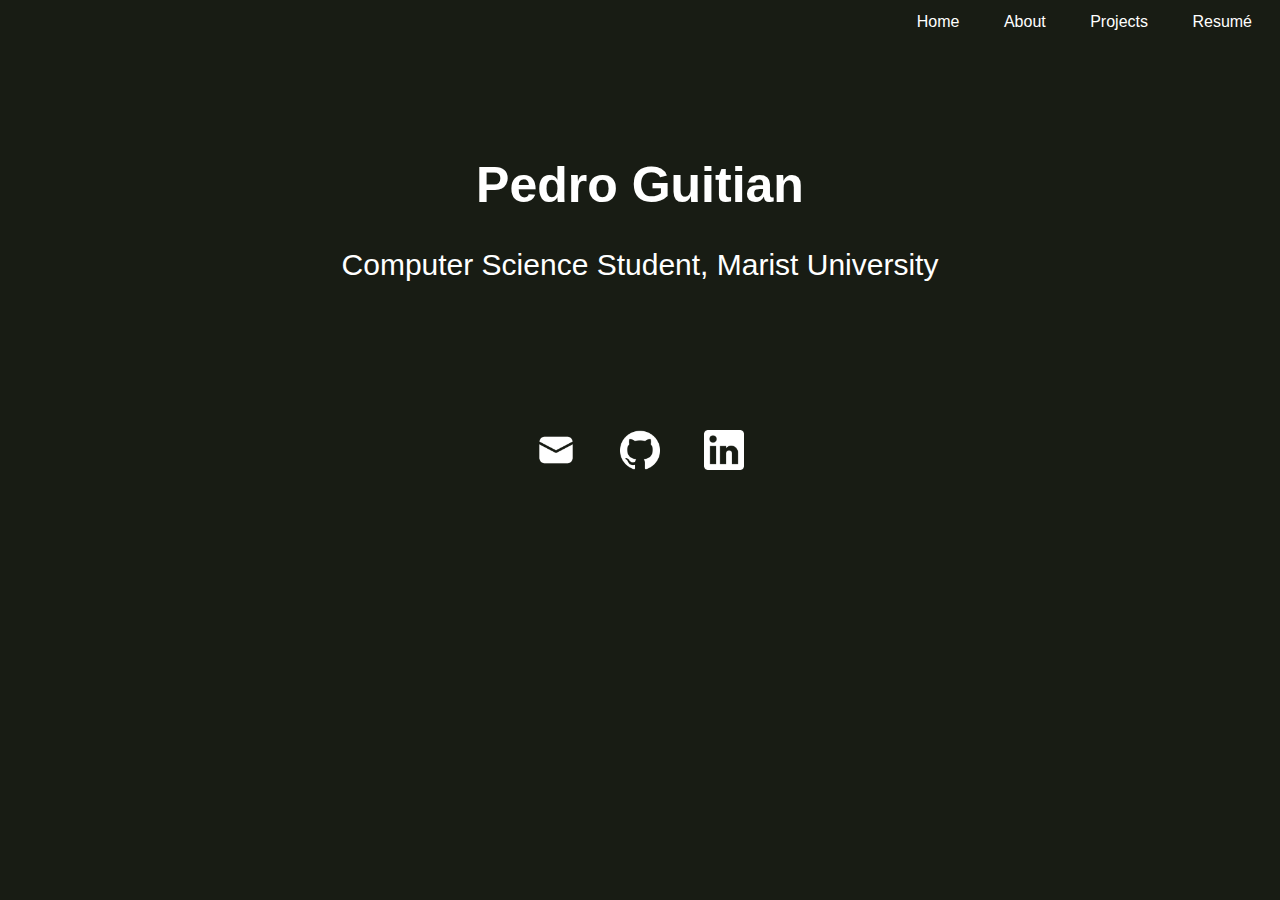
<file: index.html>
<!DOCTYPE html>
<html lang="en">
    <head>
        <title>Pedro Guitian</title>
        <link rel="stylesheet" href="portfolio.css">
    </head>
    <body>
        <nav>
            <a class="nav-elements" href="index.html">Home</a>
            <a class="nav-elements" href="about.html">About</a>
            <a class="nav-elements" href="projects.html">Projects</a>
            <a class="nav-elements" href="documents/Pedro_Guitian_Resume.pdf">Resumé</a>
        </nav>
        <br>
        <main class="main-home">
            <h1>Pedro Guitian</h1>
            <h2>Computer Science Student, Marist University</h2>
        </main>
        <br>
        <footer>
            <a href="mailto:pedro.guitian1@marist.edu">
                <img src="images/mail.png" alt="gmail">
            </a>
            <a href="https://github.com/PedroGuitian">
                <img src="images/github.png" alt="github">
            </a>
            <a href="https://www.linkedin.com/in/pedro-guitian/">
                <img src="images/linkedin.png" alt="linkedin">
            </a>
        </footer>
    </body>

</html>
</file>
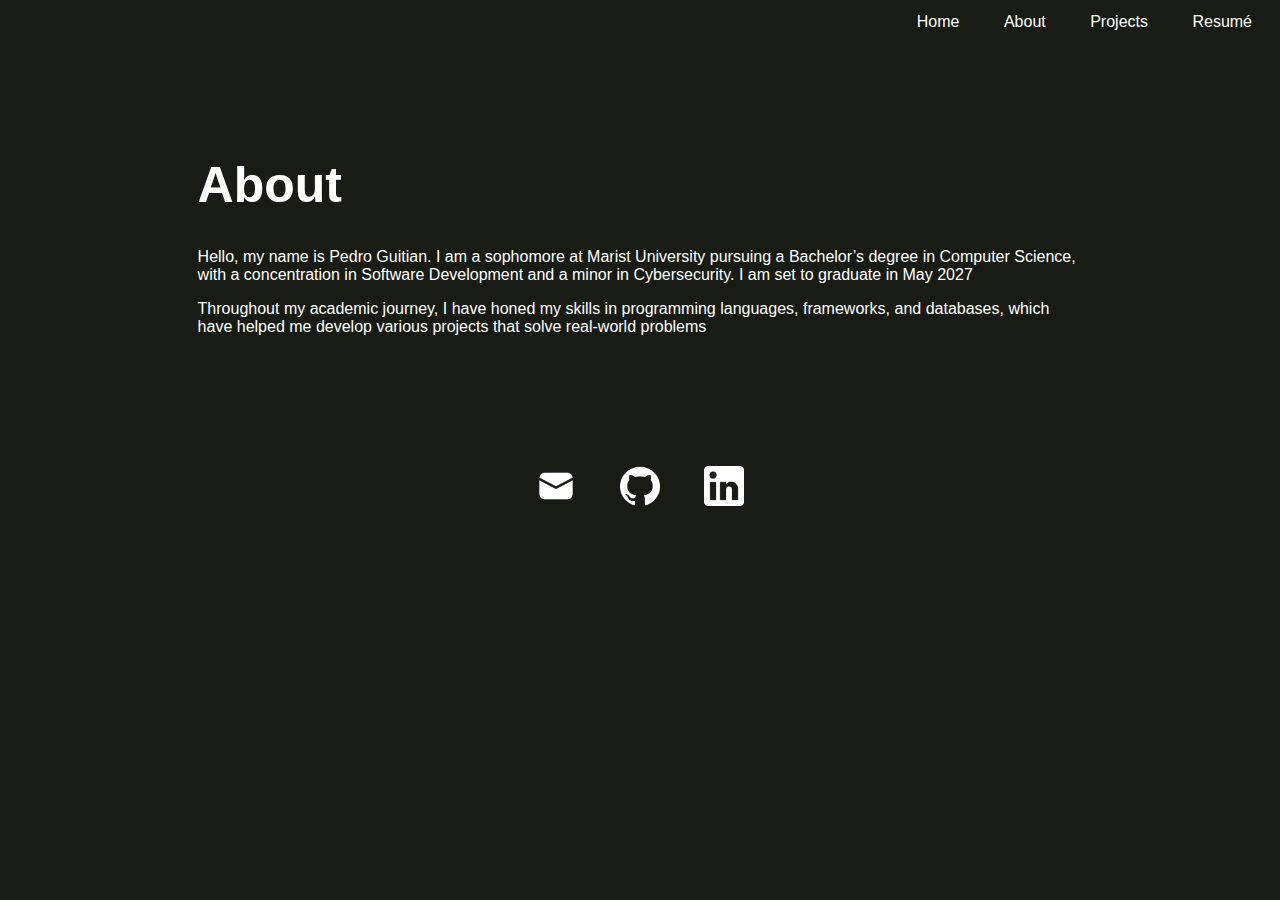
<file: about.html>
<!DOCTYPE html>
<html lang="en">
    <head>
        <title>About</title>
        <link rel="stylesheet" href="portfolio.css">
    </head>
    <body>
        <nav>
            <a class="nav-elements" href="index.html">Home</a>
            <a class="nav-elements" href="about.html">About</a>
            <a class="nav-elements" href="projects.html">Projects</a>
            <a class="nav-elements" href="documents/Pedro_Guitian_Resume.pdf">Resumé</a>
        </nav>
        <br>
        <main class="main-about">
            <div class="center">
                <h1>About</h1>
                    <p>Hello, my name is Pedro Guitian. I am a sophomore at Marist University
                        pursuing a Bachelor’s degree in Computer Science, with a concentration
                        in Software Development and a minor in Cybersecurity. I am set to graduate
                        in May 2027
                    </p>

                    <p>Throughout my academic journey, I have honed my skills in programming languages, 
                        frameworks, and databases, which have helped me develop various projects 
                        that solve real-world problems
                    </p>
            </div>
        </main>
        <footer>
            <a href="mailto:pedro.guitian1@marist.edu">
                <img src="images/mail.png" alt="gmail">
            </a>
            <a href="https://github.com/PedroGuitian">
                <img src="images/github.png" alt="github">
            </a>
            <a href="https://www.linkedin.com/in/pedro-guitian/">
                <img src="images/linkedin.png" alt="linkedin">
            </a>
        </footer>
    </body>
</html>
</file>
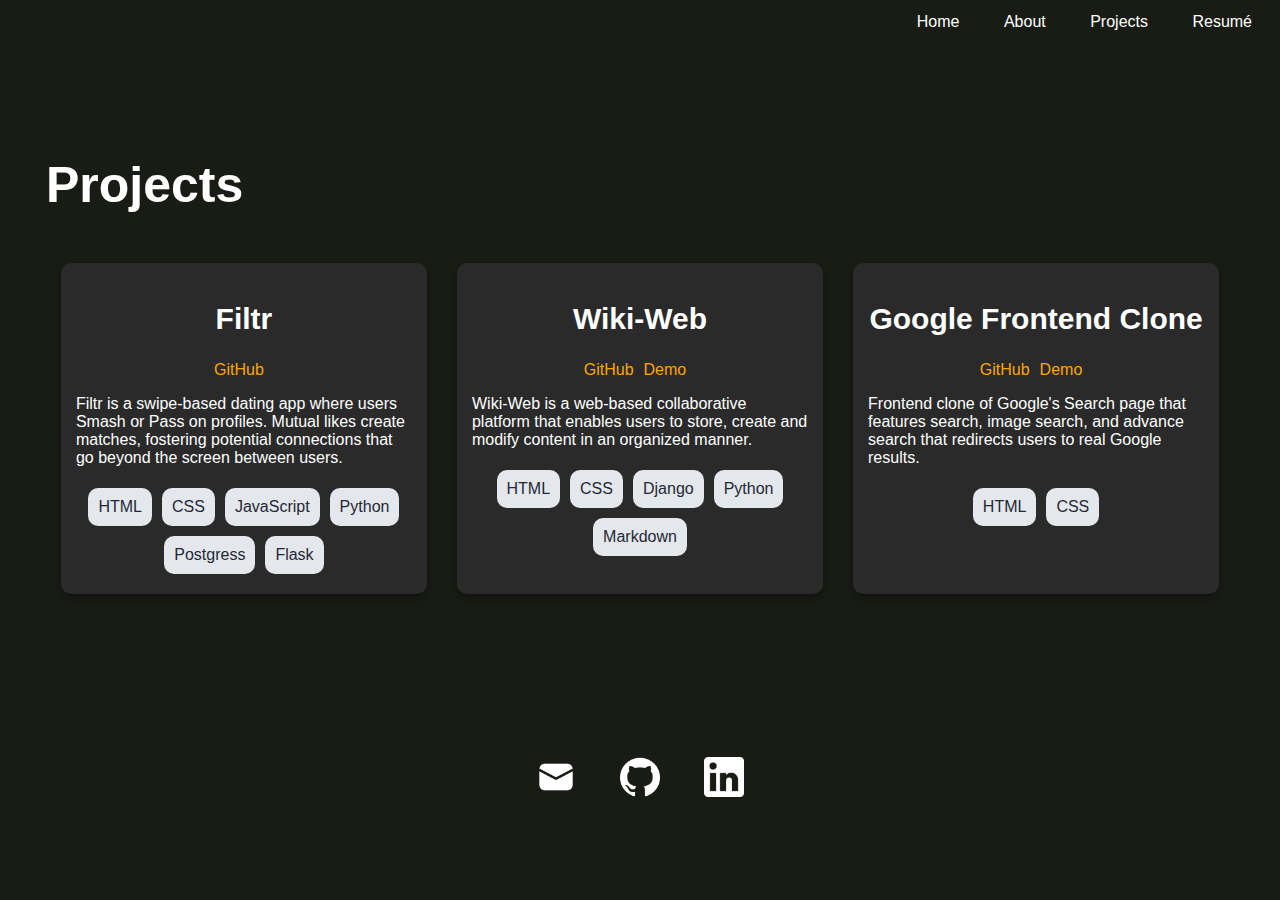
<file: projects.html>
<!DOCTYPE html>
<html>
    <head>
        <title>Projects</title>
        <link rel="stylesheet" href="portfolio.css">
    </head>
    <body>
        <nav>
            <a class="nav-elements" href="index.html">Home</a>
            <a class="nav-elements" href="about.html">About</a>
            <a class="nav-elements" href="projects.html">Projects</a>
            <a class="nav-elements" href="documents/Pedro_Guitian_Resume.pdf">Resumé</a>
        </nav>
        <br>
        <main class="main-projects">
            <h1>Projects</h1>
            <div id="container">
                <div>
                    <h2 style="text-align: center; font-weight: bold;">Filtr</h2>
                    <div class="flex">
                        <a class="project-link" target="_blank" href="https://github.com/PedroGuitian/DatingApp">GitHub</a>
                    </div>
                    <p>Filtr is a swipe-based dating app where users 
                        Smash or Pass on profiles. Mutual likes create
                        matches, fostering potential connections that 
                        go beyond the screen between users.</p>
                    <div class="flex">
                        <div class="small-box">HTML</div>
                        <div class="small-box">CSS</div>
                        <div class="small-box">JavaScript</div>
                        <div class="small-box">Python</div>
                        <div class="small-box">Postgress</div>
                        <div class="small-box">Flask</div>
                    </div>
                </div>
                <div>
                    <h2 style="text-align: center; font-weight: bold;">Wiki-Web</h2>
                    <div class="flex">
                        <a class="project-link" target="_blank" href="https://github.com/PedroGuitian/DatingApp">GitHub</a>
                        <a class="project-link" target="_blank" href="https://www.loom.com/share/a65144513640464f8da0e4f538862d27?sid=12b088ae-c400-4941-b6b2-98ab3c8d7f43">Demo</a>
                    </div>
                    <p>Wiki-Web is a web-based collaborative platform that 
                        enables users to store, create and modify content in 
                        an organized manner.</p>
                    <div class="flex">
                        <div class="small-box">HTML</div>
                        <div class="small-box">CSS</div>
                        <div class="small-box">Django</div>
                        <div class="small-box">Python</div>
                        <div class="small-box">Markdown</div>
                    </div>
                </div>
                <div>
                    <h2 style="text-align: center; font-weight: bold;">Google Frontend Clone</h2>
                    <div class="flex">
                        <a class="project-link" target="_blank" href="https://github.com/PedroGuitian/google-frontend">GitHub</a>
                        <a class="project-link" target="_blank" href="https://www.loom.com/share/a387786768c84b68a3ccdd3148e70b9b?sid=b72c59a0-3e2a-4589-b7c5-fa426913bacd">Demo</a>
                    </div>
                    <p>Frontend clone of Google's Search page that features search, image search,
                        and advance search that redirects users to real Google results.</p>
                    <div class="flex">
                        <div class="small-box">HTML</div>
                        <div class="small-box">CSS</div>
                    </div>
                </div>
            </div>
        </main>
        <br>
    <footer>
        <a href="mailto:pedro.guitian1@marist.edu">
            <img src="images/mail.png" alt="gmail">
        </a>
        <a href="https://github.com/PedroGuitian">
            <img src="images/github.png" alt="github">
        </a>
        <a href="https://www.linkedin.com/in/pedro-guitian/">
            <img src="images/linkedin.png" alt="linkedin">
        </a>
    </footer>
    </body>
</html>
</file>
<file: portfolio.css>
body{
    background-color: #181C14;
    font-family: Arial, Helvetica, sans-serif;
    font-feature-settings: normal;
}
nav{
    float: right;
    margin-top: 5px;
}
a{
    text-decoration: none;
}
nav a{
    margin: 20px;
    color: white;
    font-family: Arial, Helvetica, sans-serif;
}
nav a:hover{
    text-decoration: underline;
}
.main-home{
    text-align: center;
    margin-top: 130px;
    margin-bottom: 130px;
}
.main-about{
    margin-top: 130px;
    margin-bottom: 130px;
}
.main-projects{
    margin-top: 130px;
    margin-bottom: 130px;
    padding-left: 3%;
    padding-right: 3%;
}
.center{
    width: 70%;
    margin: auto;
}
#container{
    display: grid;
    grid-template-columns: repeat(auto-fit, minmax(250px, 1fr));
    grid-auto-rows: 1fr;
}
#container > div{
    background-color: #2a2a2a; 
    border-radius: 10px;
    color: white;
    margin: 15px;
    padding: 15px;
    box-shadow: 0 4px 8px rgba(0, 0, 0, 0.3);
    max-width: 400px;
}
#container > div:hover{
    transform: translateY(-5px); 
    box-shadow: 0px 8px 16px rgba(0, 0, 0, 0.5); 
    transition: transform 0.3s ease, box-shadow 0.3s ease;
}
.project-link{
    color:orange;
    font-family: Arial, Helvetica, sans-serif;
    margin-right: 10px;
}
.project-link:hover{
    text-decoration: underline;
}
.flex{
    display: flex;
    flex-wrap: wrap;
    justify-content: center;
    align-items: center;
}
.small-box{
    background-color:#E4E7EB;
    color: #1F2937;
    border-radius: 10px;
    padding: 10px;
    width:fit-content;
    margin: 5px;
}
h1{
    font-size: 50px;
    font-weight: 700;
    color: white;
}
h2{
    font-size: 30px;
    font-weight: 200;
    color: white;
}
p{
    color: white;
}
footer{
    text-align: center;
}
footer a{
    margin: 20px;
}
img{
    width: 2.5rem;
}
</file>
